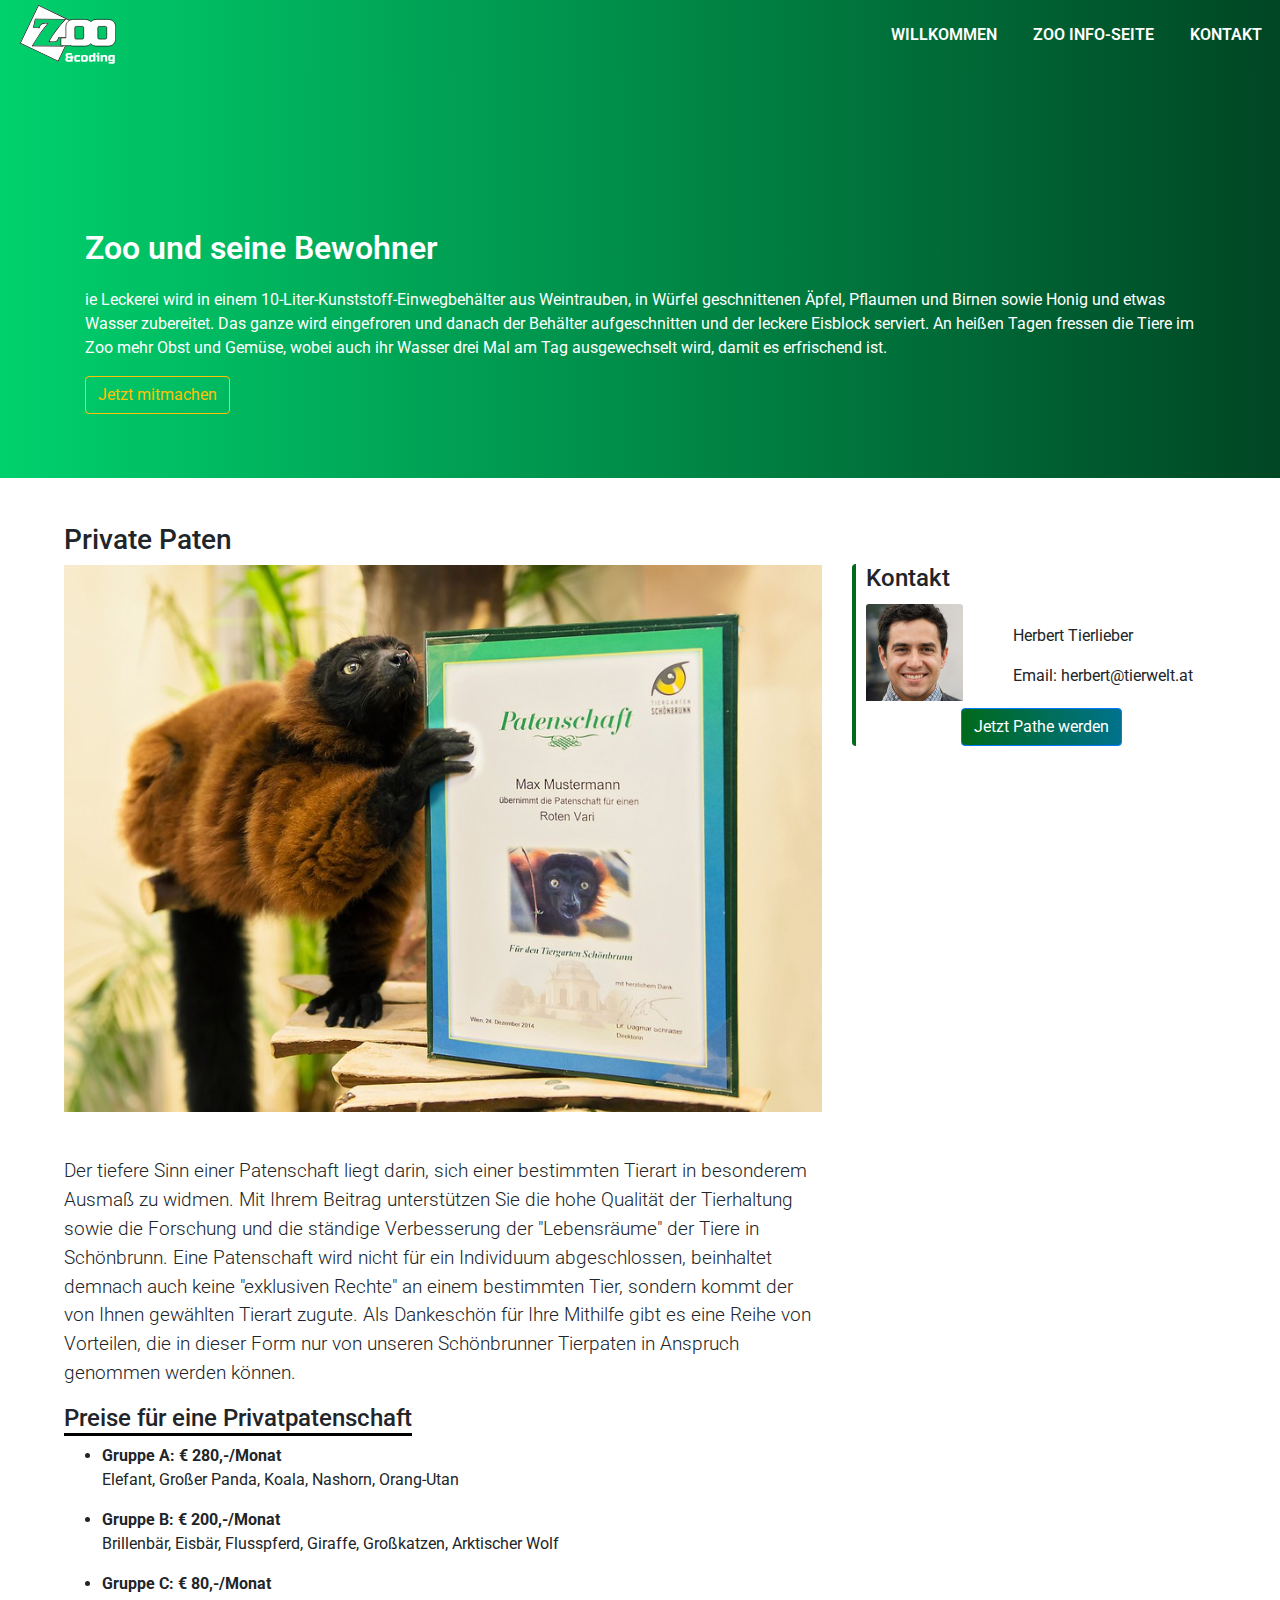
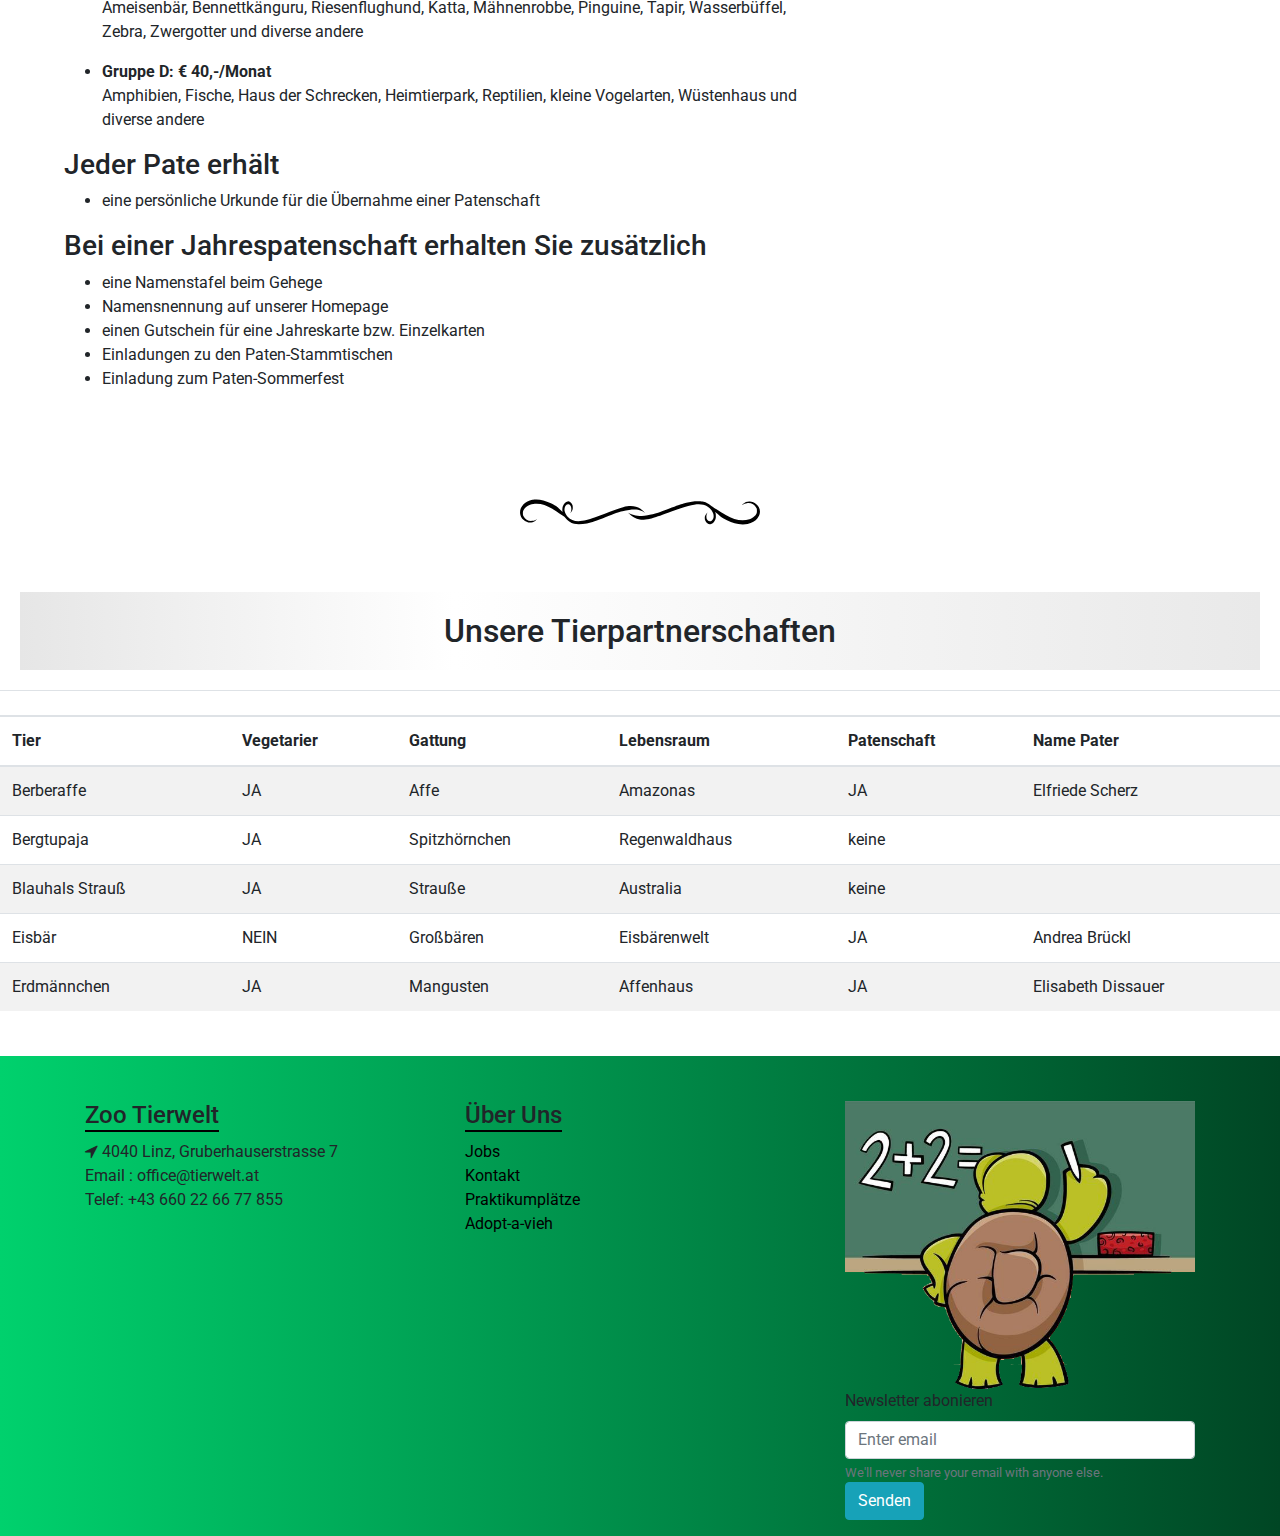
<file: info-seite.html>
<!DOCTYPE html>
<html lang="en">

<head>
    <meta charset="UTF-8">
    <meta name="viewport" content="width=device-width, initial-scale=1.0">
    <link rel="stylesheet" href="style.css">


    <!-- include Bootstrap’s compiled CSS -->
    <link rel="stylesheet" href="https://stackpath.bootstrapcdn.com/bootstrap/4.5.2/css/bootstrap.min.css">
    <script src="https://code.jquery.com/jquery-3.5.1.slim.min.js"></script>
    <script src="https://stackpath.bootstrapcdn.com/bootstrap/4.5.2/js/bootstrap.min.js"></script>
    <link rel="stylesheet" href="https://stackpath.bootstrapcdn.com/font-awesome/4.7.0/css/font-awesome.min.css"
        integrity="sha384-wvfXpqpZZVQGK6TAh5PVlGOfQNHSoD2xbE+QkPxCAFlNEevoEH3Sl0sibVcOQVnN" crossorigin="anonymous">
    <!-- <script src="https://use.fontawesome.com/a8a0d21732.js"></script> -->

    <!-- Import Font Awesome  -->
    <!-- <link rel="stylesheet" href="https://stackpath.bootstrapcdn.com/font-awesome/4.7.0/css/font-awesome.min.css"> -->
    <title>Übung 4</title>
</head>

<body>
    <section id="nav-bar">
        <nav class="navbar navbar-expand-lg navbar-light bg-light">
            <a class="navbar-brand" href="./index.html"><img src="./img/Logo.svg" alt="My Logo"></a>
            <button class="navbar-toggler" type="button" data-toggle="collapse" data-target="#navbarNav"
                aria-controls="navbarNav" aria-expanded="false" aria-label="Toggle navigation">
                <i class="fa fa-bars"></i>
                <!-- <span class="navbar-toggler-icon"></span> -->
            </button>
            <div class="collapse navbar-collapse" id="navbarNav">
                <ul class="navbar-nav ml-auto">
                    <li class="nav-item">
                        <a class="nav-link" href="./index.html">WILLKOMMEN</a>
                    </li>
                    <li class="nav-item">
                        <a class="nav-link" href="./info-seite.html">ZOO INFO-SEITE</a>
                    </li>
                    <li class="nav-item">
                        <a class="nav-link" href="./contact.html">KONTAKT</a>
                    </li>
                </ul>
            </div>
        </nav>
    </section>


    <main>
        <!----------------------------------- BANNER SECTION ------------------------------------------------------->
        <section id="banner">
            <div class="container">
                <div class="row">
                    <div class="col-md-12">
                        <p class="promo-title">Zoo und seine Bewohner</p>
                        <p>ie Leckerei wird in einem 10-Liter-Kunststoff-Einwegbehälter aus Weintrauben, in Würfel
                            geschnittenen Äpfel, Pflaumen und Birnen sowie Honig und etwas Wasser zubereitet. Das ganze
                            wird eingefroren und danach der Behälter aufgeschnitten und der leckere Eisblock serviert.
                            An heißen Tagen fressen die Tiere im Zoo mehr Obst und Gemüse, wobei auch ihr Wasser drei
                            Mal am Tag ausgewechselt wird, damit es erfrischend ist.
                        </p>
                       
                        <button type="button" class="btn btn-outline-warning">Jetzt mitmachen</button>
                        

                    </div>

                </div>
            </div>

        </section>


        <!----------------------------------------------- INFO SECTION PATENSCHAFTEN  --------------------------------------------->

        <section id="info-section-patenschaften">
            <div class="row">
                <div class="col-8">
                    <h3>Private Paten</h3>
                    <img src="./img/pa_patenschaft_roter_vari_animal_detail_935.jpg" alt="cute animal foto"
                        class="img-left-column">
                    <p>Der tiefere Sinn einer Patenschaft liegt darin, sich einer bestimmten Tierart in besonderem
                        Ausmaß zu widmen. Mit Ihrem Beitrag unterstützen Sie die hohe Qualität der Tierhaltung sowie die
                        Forschung und die ständige Verbesserung der "Lebensräume" der Tiere in Schönbrunn. Eine
                        Patenschaft wird nicht für ein Individuum abgeschlossen, beinhaltet demnach auch keine
                        "exklusiven Rechte" an einem bestimmten Tier, sondern kommt der von Ihnen gewählten Tierart
                        zugute. Als Dankeschön für Ihre Mithilfe gibt es eine Reihe von Vorteilen, die in dieser Form
                        nur von unseren Schönbrunner Tierpaten in Anspruch genommen werden können.
                    </p>

                    <h4>Preise für eine Privatpatenschaft</h4>
                    <ul>
                        <li><b>Gruppe A: € 280,-/Monat</b></li>
                        <p>Elefant, Großer Panda, Koala, Nashorn, Orang-Utan</p>
                        <li><b>Gruppe B: € 200,-/Monat</b></li>
                        <p>Brillenbär, Eisbär, Flusspferd, Giraffe, Großkatzen, Arktischer Wolf</p>
                        <li><b>Gruppe C: € 80,-/Monat</b></li>
                        <p>Ameisenbär, Bennettkänguru, Riesenflughund, Katta, Mähnenrobbe, Pinguine, Tapir,
                            Wasserbüffel, Zebra, Zwergotter und diverse andere</p>
                        <li><b>Gruppe D: € 40,-/Monat </b> </li>
                        <p>Amphibien, Fische, Haus der Schrecken, Heimtierpark, Reptilien, kleine Vogelarten, Wüstenhaus
                            und diverse andere
                        </p>
                    </ul>

                    <h3>Jeder Pate erhält</h3>
                    <ul>
                        <li>eine persönliche Urkunde für die Übernahme einer Patenschaft</li>
                    </ul>

                    <h3>Bei einer Jahrespatenschaft erhalten Sie zusätzlich</h3>
                    <ul>
                        <li>eine Namenstafel beim Gehege</li>
                        <li>Namensnennung auf unserer Homepage</li>
                        <li>einen Gutschein für eine Jahreskarte bzw. Einzelkarten</li>
                        <li>Einladungen zu den Paten-Stammtischen</li>
                        <li>Einladung zum Paten-Sommerfest</li>
                    </ul>

                </div>
                <div class="col-4">
                    <div class="card">
                        <h4 class="card-title">Kontakt</h4>
                        <div class="row">
                            <div class="col-4">
                                <img class="card-img-top" src="./img/profile-picture.jpg" alt="Card image cap">
                            </div>
                            <div class="col-8">
                                <div class="card-body">
                                    <p class="card-text">Herbert Tierlieber</p>
                                    <p class="card-text">Email: herbert@tierwelt.at</p>
                                </div>
                            </div>
                        </div>
                        <div class="row">
                            <div class="col-12">
                                <a href="#" class="btn btn-primary">Jetzt Pathe werden</a>
                            </div>
                        </div>
                    </div>
                </div>


        </section>


        <!------------------------------------------------- TABELLE INFOSEITE  ----------------------------------------------------------->
        <section id="table-infoseite">

            <img src="./img/page_devider.svg" alt="">

            <h2>Unsere Tierpartnerschaften</h2>

            <table id="table-tierarten" class="table  table-striped">
                <thead>
                    <tr>
                        <th colspan="6" style="background-color: white;"></th>
                    </tr>
                    <tr>
                        <th>Tier</th>
                        <th>Vegetarier</th>
                        <th>Gattung</th>
                        <th>Lebensraum</th>
                        <th>Patenschaft</th>
                        <th>Name Pater</th>
                    </tr>
                </thead>
                <tbody>
                    <tr>
                        <td>Berberaffe</td>
                        <td>JA</td>
                        <td>Affe</td>
                        <td>Amazonas</td>
                        <td>JA</td>
                        <td>Elfriede Scherz</td>

                    </tr>
                    <tr>
                        <td>Bergtupaja</td>
                        <td>JA</td>
                        <td>Spitzhörnchen</td>
                        <td>Regenwaldhaus</td>
                        <td colspan="2">keine</td>
                    </tr>

                    <tr>
                        <td>Blauhals Strauß</td>
                        <td>JA</td>
                        <td>Strauße</td>
                        <td>Australia</td>
                        <td colspan="2">keine</td>
                    </tr>
                    <tr>
                        <td>Eisbär </td>
                        <td>NEIN</td>
                        <td>Großbären</td>
                        <td>Eisbärenwelt</td>
                        <td>JA</td>
                        <td>Andrea Brückl</td>
                    </tr>
                    <tr>
                        <td>Erdmännchen </td>
                        <td>JA</td>
                        <td>Mangusten </td>
                        <td>Affenhaus</td>
                        <td>JA</td>
                        <td>Elisabeth Dissauer</td>
                    </tr>
                </tbody>
            </table>

        </section> <!-- section id="table-infoseite" -->
    </main>


   <!------------------------------ FOOTER SECTION ---------------------------------------->

   <section class="footer">
    <div class="container">
        <div class="row">
            <div class="col-md-4 footer-col1">
                <h4>Zoo Tierwelt</h4> <p></p>
                <i class="fa fa-location-arrow" aria-hidden="true"></i>
                <p style="display: inline-block;" class=".text-height-0">4040 Linz, Gruberhauserstrasse 7</p>
                <p>Email : office@tierwelt.at</p>
                <p>Telef: +43 660 22 66 77 855</p>
            </div>
            <div class="col-md-4 footer-col2">
                <!-- <p class="promo-title">Zoo und seine Bewohner</p> -->
                <h4>Über Uns</h4>
                <a href="#"><p>Jobs</p></a>
                <a href="#"><p>Kontakt</p></a>
                <a href="#"><p>Praktikumplätze</p></a>
                <a href="#"><p>Adopt-a-vieh</p></a>


                
            </div>
            <div class="col-md-4">
                <img src="./img/footer-hipo-writing.png" alt="Hipo writing on board">
                <form method="GET" action="./kapitel_08/ausgabe.html">
                    <div class="form-group">
                        <label for="exampleInputEmail1">Newsletter abonieren</label>
                        <input type="email" class="form-control" id="exampleInputEmail1"
                            aria-describedby="emailHelp" placeholder="Enter email" name="email-newsletter-footer">
                        <small id="emailHelp" class="form-text text-muted">We'll never share your email with anyone
                            else.</small>
                        <button type="submit" class="btn btn-info">Senden</button>
                    </div>
                </form>
            </div>
        </div>
    </div>
</section>  <!-- End section footer-->


</body>

</html>
</file>
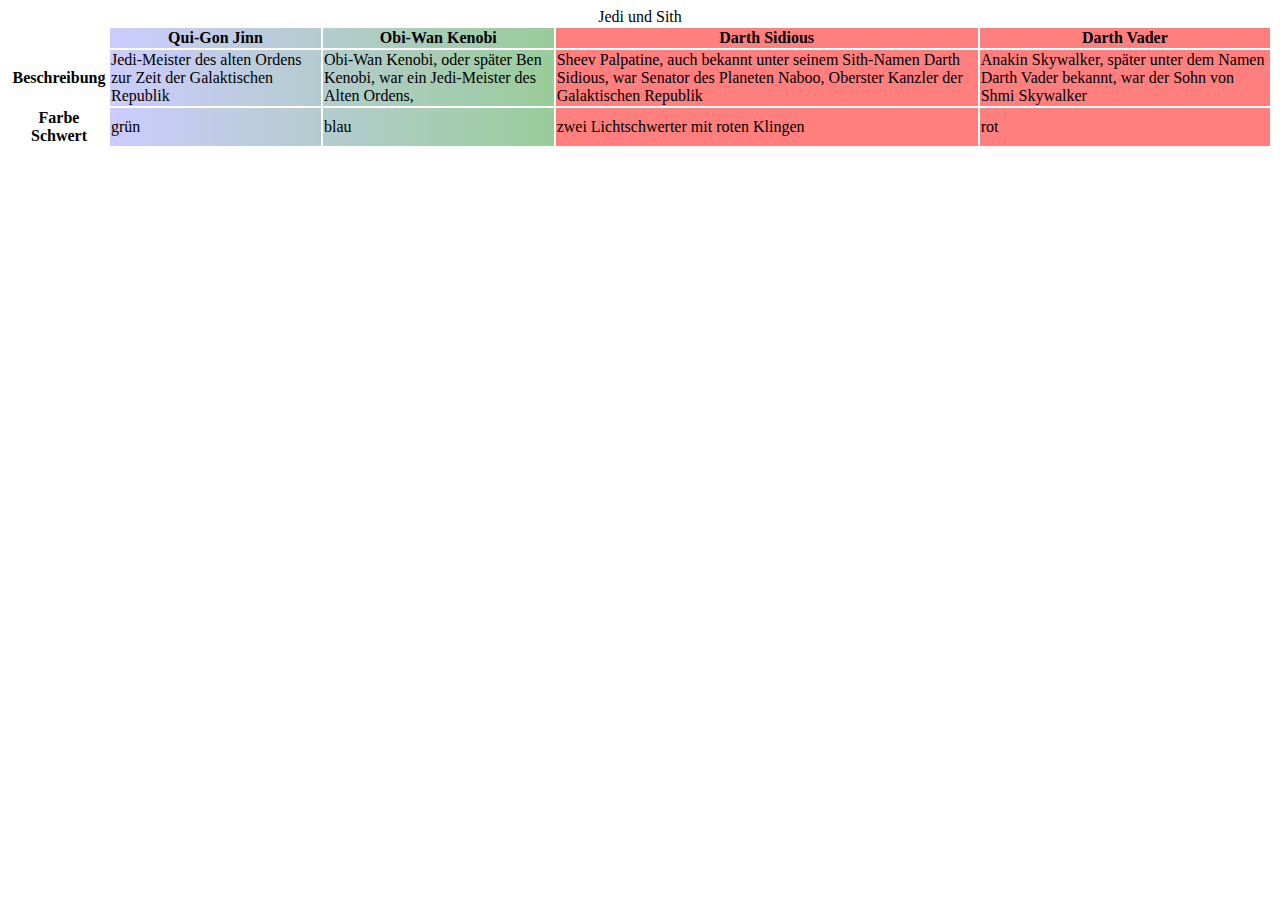
<file: kapitel_08/colgroup.html>
<!doctype html>
<html lang="de">
<head>
  <meta charset="UTF-8">
  <meta name="viewport" content="width=device-width, initial-scale=1">
  <title>Tabelle</title>
  <style>
    .jedi {
      background: linear-gradient(to left, hsla(120, 100%, 25.1%, 0.4), hsla(240, 100%, 50%, 0.2))
    }

    .sith {
      background: rgba(255, 0, 0, 0.5)
    }
  </style>
</head>
<body>
  <table>
    <caption>Jedi und Sith</caption>
    <colgroup>
      <col>
      <col span="2" class="jedi">
      <col span="2" class="sith">
    </colgroup>
    <tr>
      <td> </td>
      <th scope="col">Qui-Gon Jinn</th>
      <th scope="col">Obi-Wan Kenobi</th>
      <th scope="col">Darth Sidious</th>
      <th scope="col">Darth Vader</th>
    </tr>
    <tr>
      <th scope="row">Beschreibung</th>
      <td>Jedi-Meister des alten Ordens zur Zeit der Galaktischen Republik</td>
      <td>Obi-Wan Kenobi, oder später Ben Kenobi, war ein Jedi-Meister des Alten Ordens,</td>
      <td>Sheev Palpatine, auch bekannt unter seinem Sith-Namen Darth Sidious, war Senator des Planeten Naboo, Oberster Kanzler der Galaktischen Republik</td>
      <td>Anakin Skywalker, später unter dem Namen Darth Vader bekannt, war der Sohn von Shmi Skywalker</td>
    </tr>
    <tr>
      <th scope="row">Farbe Schwert</th>
      <td>grün</td>
      <td>blau</td>
      <td>zwei Lichtschwerter mit roten Klingen</td>
      <td>rot</td>
    </tr>
  </table>
</body>

</html>
</file>
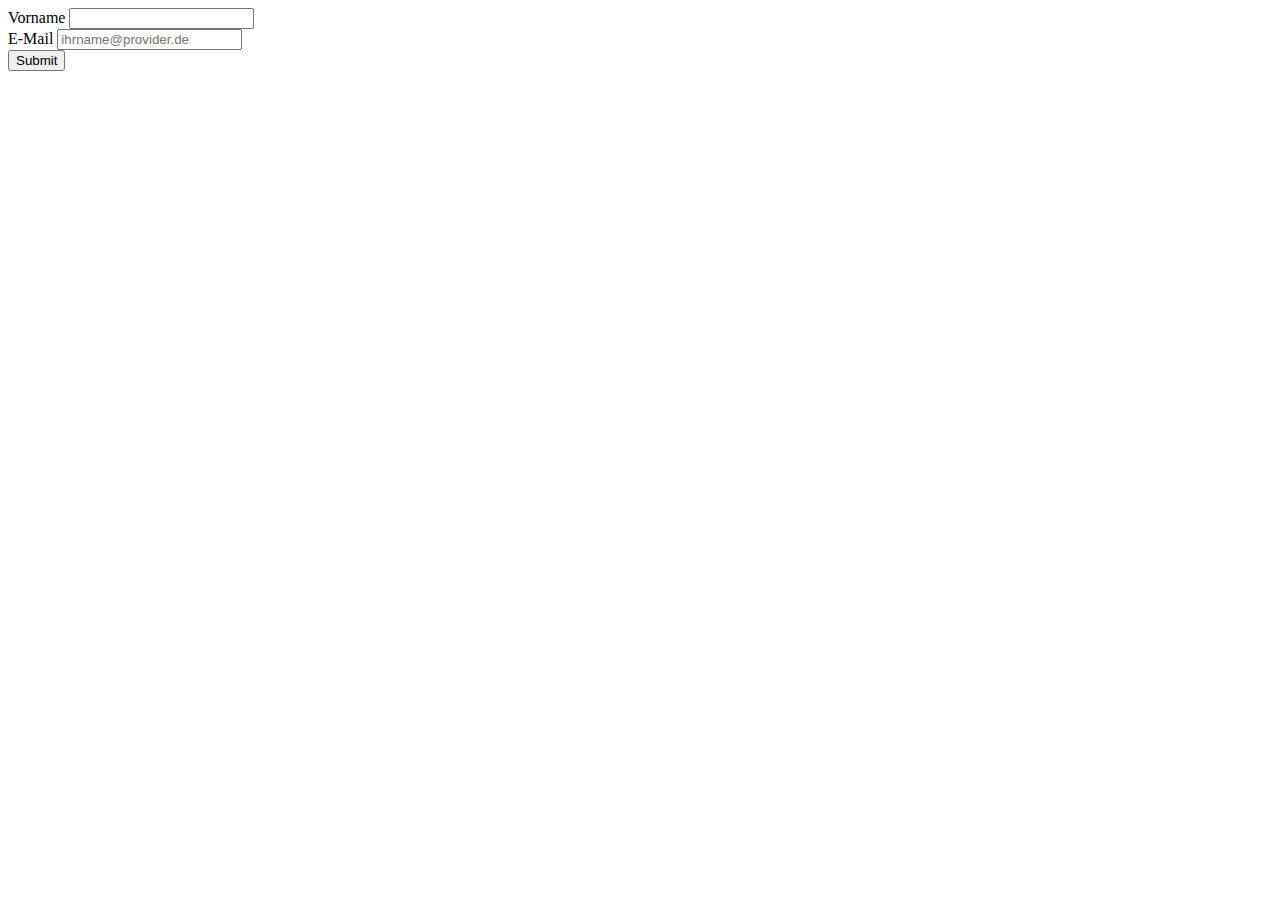
<file: kapitel_08/formular.html>
<!doctype html>
<html lang="de">
<head>
  <meta charset="UTF-8">
  <meta name="viewport" content="width=device-width, initial-scale=1">
  <title>Formulare</title>
</head>
<body>
<form method="get" action="ausgabe.html">
  <div>
    <label for="vorname">Vorname</label>
    <input type="text" name="vorname" id="vorname">
  </div>
  <div>
    <label for="emailadresse">E-Mail</label>
    <input type="email" name="email" placeholder="ihrname@provider.de">
  </div>
  <input type="submit">
</form>

</body>
</html>
</file>
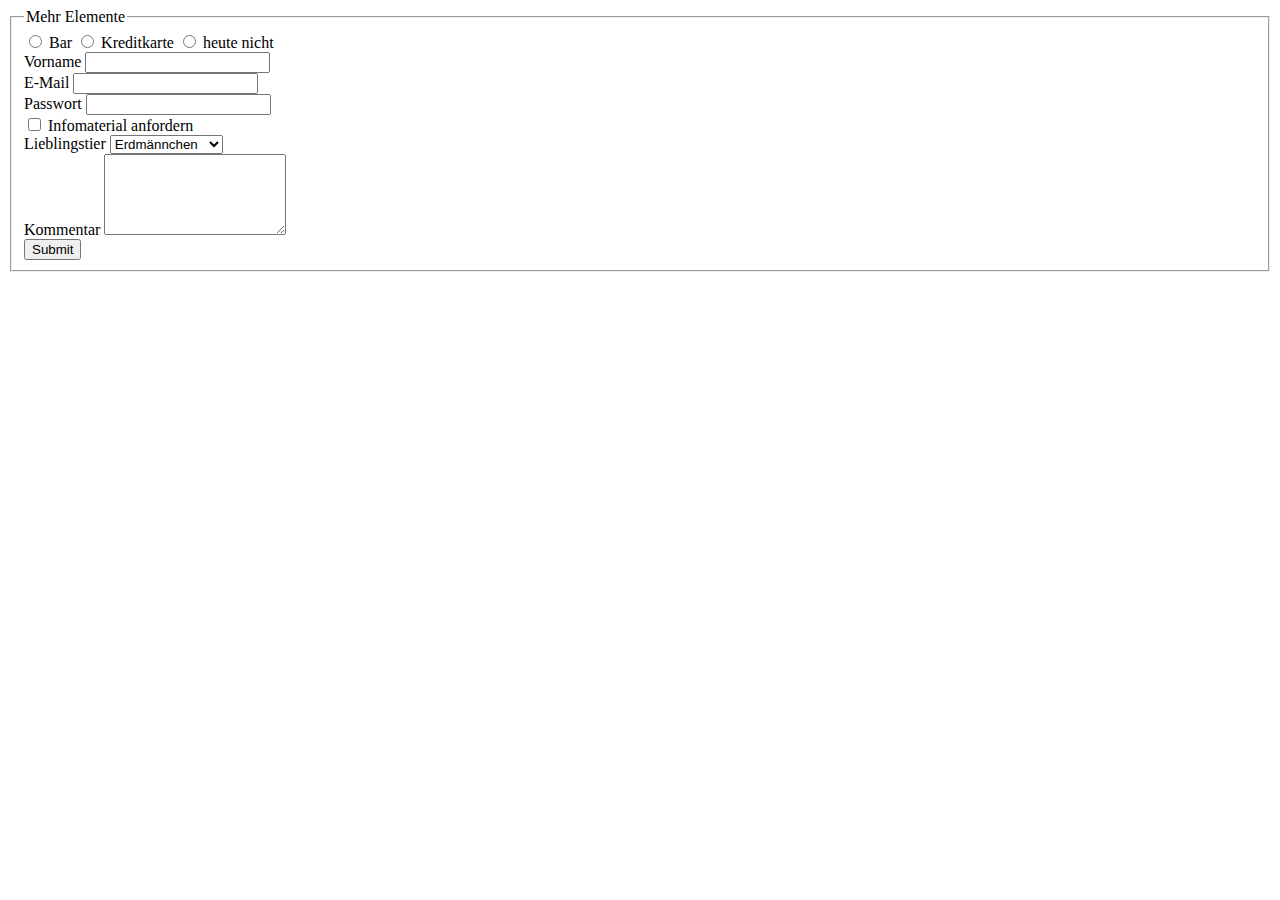
<file: kapitel_08/formular_erweitert.html>
<!doctype html>
<html lang="de">
<head>
  <meta charset="UTF-8">
  <meta name="viewport" content="width=device-width, initial-scale=1">
  <title>Formulare</title>
</head>
<body>
  <form method="get" action="ausgabe.html">
    <fieldset>
      <legend>Mehr Elemente</legend>
      <div>
        <input type="radio" name="zahlen" id="bar" value="bar">
        <label for="bar">Bar</label>
        <input type="radio" name="zahlen" id="kreditkarte" value="kreditkarte">
        <label for="kreditkarte">Kreditkarte</label>
        <input type="radio" name="zahlen" id="heutenicht" value="heutenicht">
        <label for="heutenicht">heute nicht</label>
      </div>
      <div>
        <label for="vorname">Vorname</label>
        <input type="text" name="vorname" id="vorname">
      </div>
      <div>
        <label for="emailadresse">E-Mail</label>
        <input type="email" name="emailadresse" id="emailadresse">
      </div>
      <div>
        <label for="passwort">Passwort</label>
        <input type="password" name="passwort" id="passwort">
      </div>
      <div>
        <input type="checkbox" name="info" value="ja" id="info">
        <label for="info">Infomaterial anfordern</label>
      </div>
      <div>
        <label for="lieblingstier">Lieblingstier</label>
        <select name="lieblingstier" id="lieblingstier">
	         <option value="1">Erdmännchen</option>
	         <option value="2">Grottenolm</option>
	         <option value="3">Spiegeleiqualle</option>
	         <option value="4">Seeschwalbe</option>
	      </select>
      </div>
      <div>
        <label for="kommentar">Kommentar</label>
        <textarea rows="5" cols="20" name="kommentar" id="kommentar"></textarea>
      </div>
      <input type="submit">
    </fieldset>
  </form>
</body>
</html>
</file>
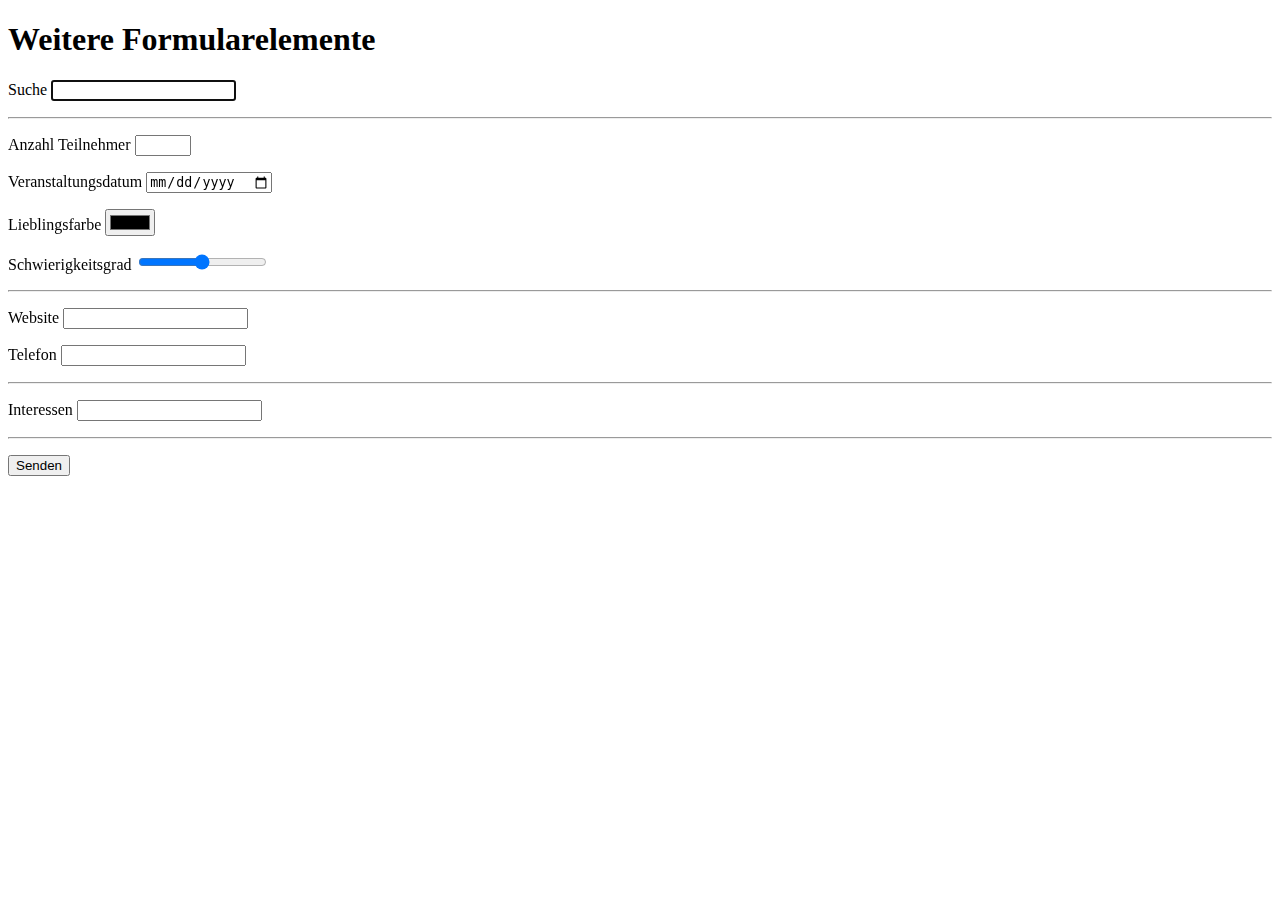
<file: kapitel_08/formular_felder.html>
<!doctype html>
<html lang="de">
  <head>
    <meta charset="utf-8">
    <meta name="viewport" content="width=device-width, initial-scale-1">
    <title>Formular</title>
  </head>
  <body>
    <h1>Weitere Formularelemente</h1>
    <form action="ausgabe.html" method="get">
      <p>
        <label for="suche">Suche</label>
        <input type="search" name="suche" id="suche" autofocus>
      </p>
      <hr>
      <p>
        <label for="teilnehmer">Anzahl Teilnehmer</label>
        <input type="number" min="5" max="35" step="5" name="teilnehmer" id="teilnehmer" required>
      </p>
      <p>
        <label for="datum">Veranstaltungsdatum</label>
        <input type="date" name="datum" id="datum">
      </p>
      <p>
        <label for="farbe">Lieblingsfarbe</label>
        <input type="color" name="color" id="farbe">
      </p>
      <p>
        <label for="grad">Schwierigkeitsgrad</label>
        <input type="range" name="grad" id="grad">
      </p>
      <hr>
      <p>
        <label for="website">Website </label>
        <input type="url" name="website" id="website">
      </p>
      <p>
        <label for="telefon">Telefon</label>
        <input type="tel" name="telefon" id="telefon">
      </p>
      <hr>
      <p>
        <label for="interessen">Interessen</label>
          <input type="text" list="intliste" name="interesseb" id="interessen">
          <datalist id="intliste">
            <option value="Hirschmaus">
            <option value="Taschenratte">
            <option value="Flughund">
          </datalist>
      </p>
      <hr>
      <p>
      <input type="submit" value="Senden">
      </p>
    </form>
  </body>
</html>
</file>
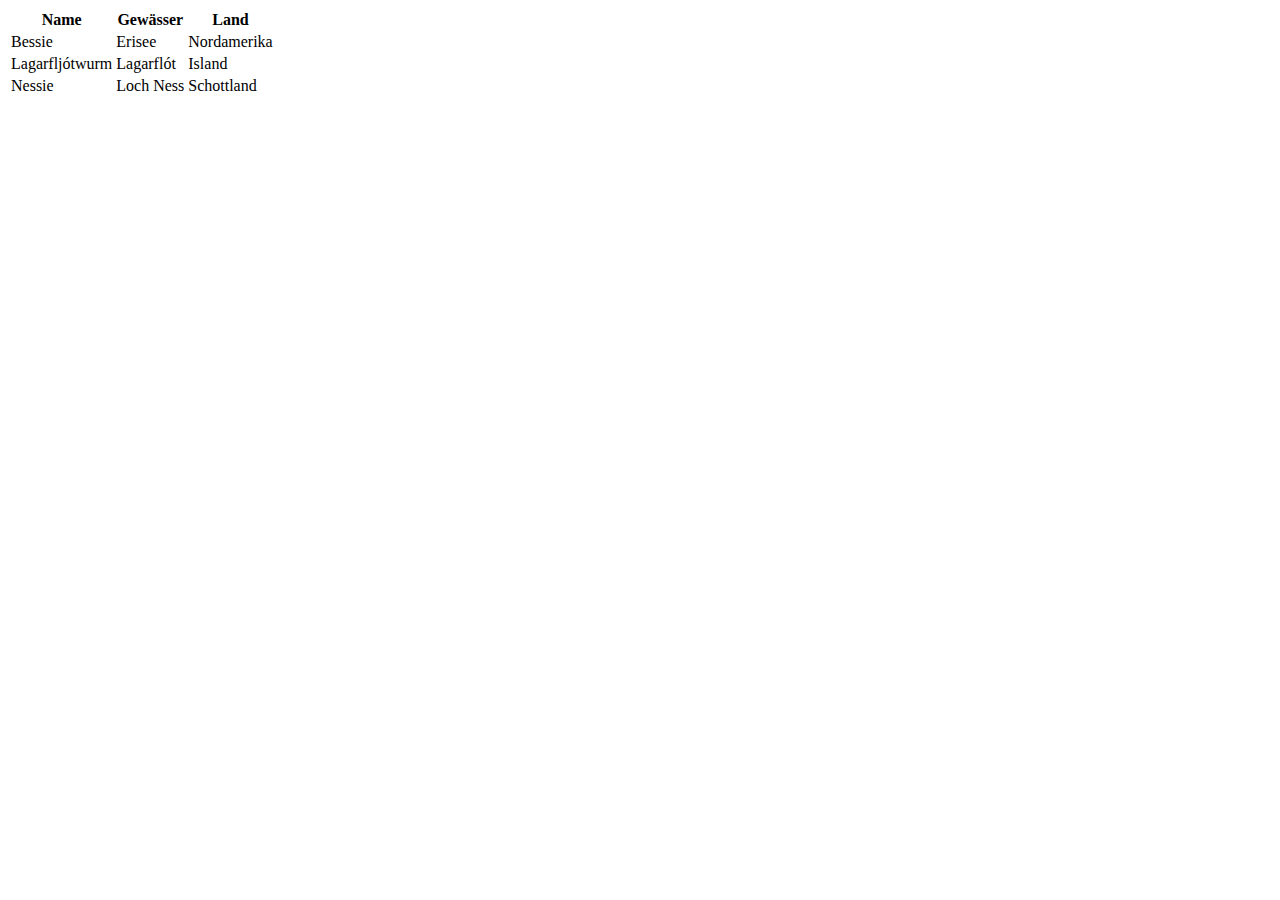
<file: kapitel_08/tabelle_basis.html>
<!doctype html>
<html lang="de">
<head>
  <meta charset="UTF-8">
  <meta name="viewport" content="width=device-width, initial-scale=1">
  <title>Tabelle</title>
</head>
<body>
  <table>
    <tr>
      <th>Name</th>
      <th>Gewässer</th>
      <th>Land</th>
    </tr>
    <tr>
      <td>Bessie</td>
      <td>Erisee</td>
      <td>Nordamerika</td>
    </tr>
    <tr>
      <td>Lagarfljótwurm</td>
      <td>Lagarflót</td>
      <td>Island</td>
    </tr>
    <tr>
      <td>Nessie</td>
      <td>Loch Ness</td>
      <td>Schottland</td>
    </tr>
  </table>
</body>
</html>
</file>
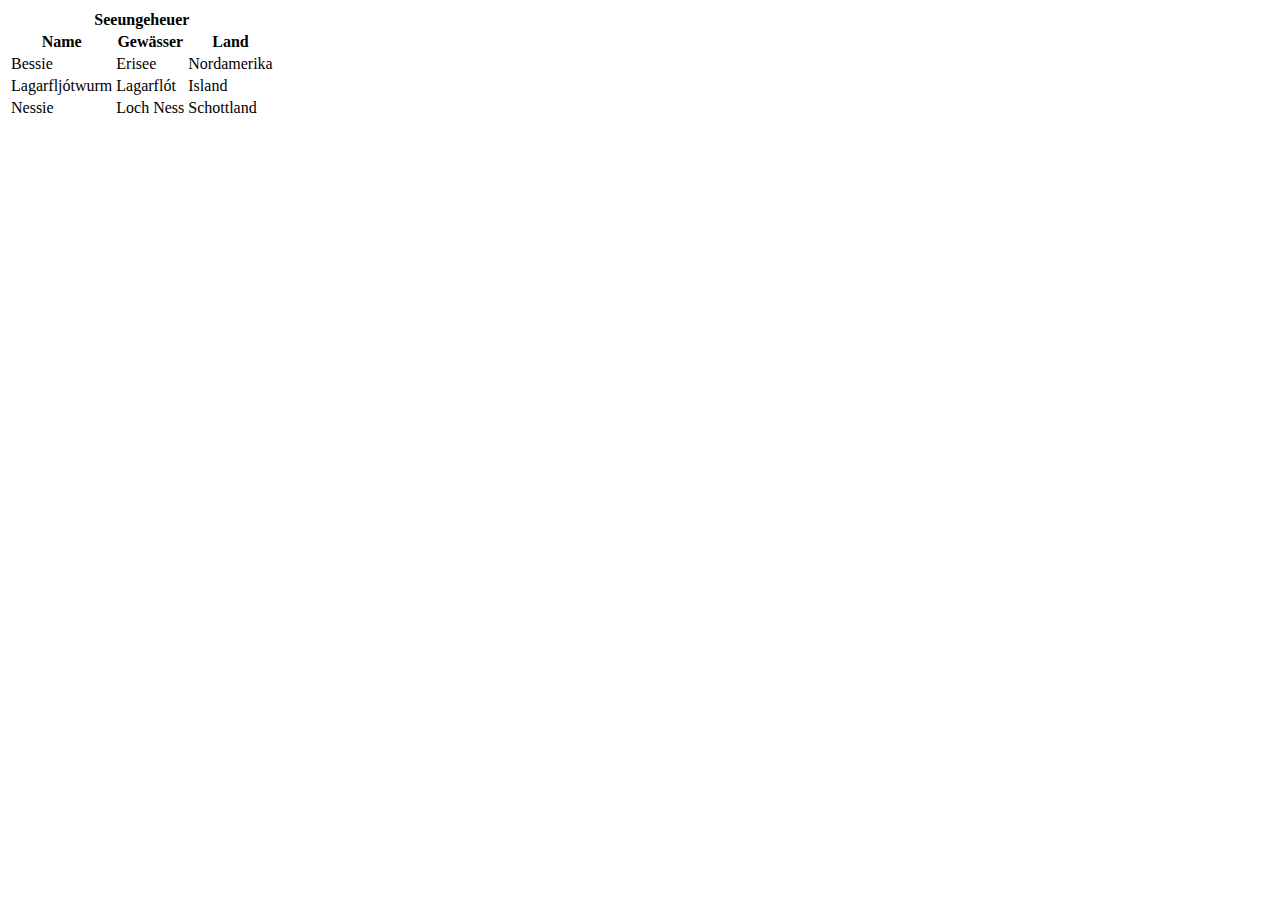
<file: kapitel_08/tabelle_header.html>
<!doctype html>
<html lang="de">
<head>
  <meta charset="UTF-8">
  <meta name="viewport" content="width=device-width, initial-scale=1">
  <title>Tabelle</title>
</head>
<body>
  <table>
    <tr>
      <th colspan="3">Seeungeheuer</th>
    </tr>
    <tr>
      <th>Name</th>
      <th>Gewässer</th>
      <th>Land</th>
    </tr>
    <tr>
      <td>Bessie</td>
      <td>Erisee</td>
      <td>Nordamerika</td>
    </tr>
    <tr>
      <td>Lagarfljótwurm</td>
      <td>Lagarflót</td>
      <td>Island</td>
    </tr>
    <tr>
      <td>Nessie</td>
      <td>Loch Ness</td>
      <td>Schottland</td>
    </tr>
  </table>
</body>
</html>
</file>
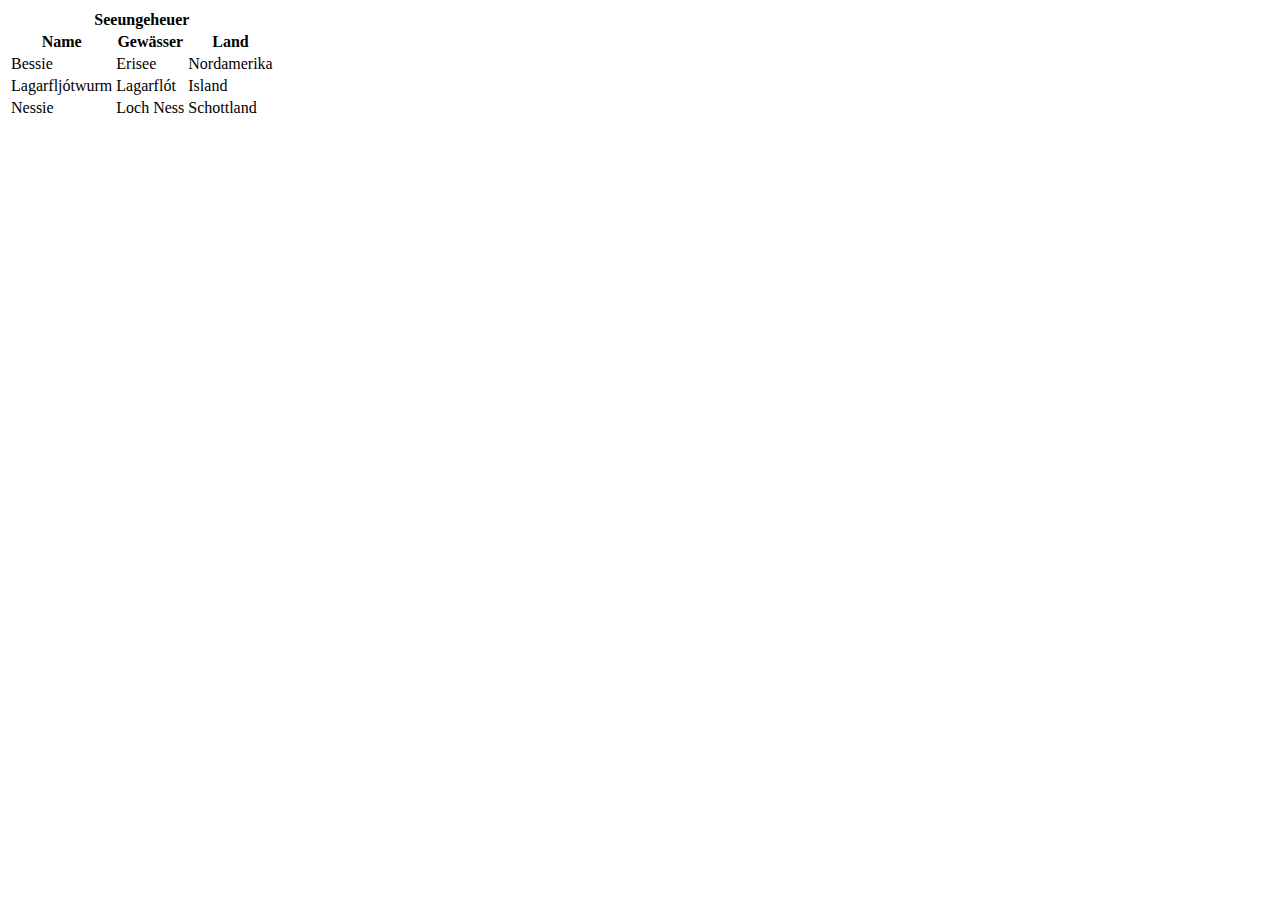
<file: kapitel_08/tabelle_thead-tbody.html>
<!doctype html>
<html lang="de">
  <head>
    <meta charset="UTF-8">
    <meta name="viewport" content="width=device-width, initial-scale=1">
    <title>Tabelle</title>
  </head>
  <body>
    <table>
      <thead>
        <tr>
          <th colspan="3">Seeungeheuer</th>
        </tr>
        <tr>
          <th>Name</th>
          <th>Gewässer</th>
          <th>Land</th>
        </tr>
      </thead>
      <tbody>
        <tr>
          <td>Bessie</td>
          <td>Erisee</td>
          <td>Nordamerika</td>
        </tr>
        <tr>
          <td>Lagarfljótwurm</td>
          <td>Lagarflót</td>
          <td>Island</td>
        </tr>
        <tr>
          <td>Nessie</td>
          <td>Loch Ness</td>
          <td>Schottland</td>
        </tr>
      </tbody>
    </table>
  </body>
</html>
</file>
<file: style.css>
/* IMPORTING FONTS FROM GOOGLE */

@import url('https://fonts.googleapis.com/css2?family=Roboto:wght@300;700&display=swap');

/*Generall styling */

* {
    margin: 0;
    padding: 0;
}

body {
    font-family: sans-serif;
}

/* --------------------------------------       NAVIGATION BAR     -------------------------------------- */

#nav-bar {
    position: sticky;
    top: 0;
    z-index: 10;
}

.navbar {
    background-image: linear-gradient(to left, #004624, #00D16D);
    padding: 0 !important;
}



.navbar-brand img {
    height: 60px;
    padding-left: 20px;
}


.navbar-nav li {
    padding: 0 10px;
}

.navbar-nav li a {
    color: white !important;
    font-weight: 600;
    float: right;
    text-align: left;
}

.fa-bars {
    color: white;
    font-size: 30px !important;
}

.navbar-toggler {
    outline: none;
}

/* ---------------------------------------    FOOTER STYLING ------------------------------------------- */
.footer{
    background-image: linear-gradient(to left, #004624, #00D16D);
}

.footer .container{
    margin-top: 5vh;
    padding-top: 5vh;
}

.footer img{
    width: 100%;
}

/* -------------------------  BANNER SECTION ------------------------- */

#banner {
    background-image: linear-gradient(to left, #004624, #00D16D);
    color: white;
    padding-top: 5%;
    padding-bottom: 5%
}

.promo-title{
    font-size: 2rem;
    font-weight: 600;
    margin-top: 10vh;
}

#banner .fa-play-circle-o{
    color: white;
}

#banner a{
    color: white;
    text-decoration: none;
}

.play-btn{
    width: 45px;
    margin: 20px;
}

 .page-devider{
    width: 100vw;
    fill: red;
}


/* ----------------------------------- VIDEO SECTION ---------------------------------------- */

#willkommen-video{
    width: 100vw;
    height: 100vh;
    background-color: rgb(243, 243, 243);
    padding-top: 50px;
    margin-bottom: 50px;
}

#willkommen-video h2{
    font-family: 'Roboto', sans-serif;
    font-weight: 700;
    padding-top: 5vh;
    text-align: center;
}



#video-youtube{
    border: 2px white solid;


    position: relative;
    padding-bottom: 56.25%;
    padding-top: 30px;
    height: 0;
    overflow: hidden;
}

#video-youtube iframe,
#video-youtube object,
#video-youtube embed {
    position: absolute;
    top: 0;
    left: 0;
    width: 100%;
    height: 100%;
}




/*Formatting Willkommen Page title*/

.seite1-title{
    display: flex;
    width: 100%;
}

.seite1-title img, .seite1-title h2{
    flex-shrink : 1;
}

/*Formatting Wilkommen Page */

/* Description List headers*/

.box {
    border: darkgray 1px solid;
    margin: 40px 0px;
    background: rgb(218, 218, 218);
    background:  radial-gradient(circle, rgba(218, 218, 218, 1) 0%, rgba(199, 199, 199, 1) 40%, rgba(255, 255, 255, 1) 100%);

    box-shadow: 10px 10px 5px 0px rgba(0,0,0,0.39);

    /*background: url("img/buch.svg") no-repeat left top, linear-gradient(#eb01a5, #d13531);*/

    /*background: url("img/buch.svg") no-repeat ;*/
   
}


main dl dt {
    background: rgb(0, 105, 27);
    background: linear-gradient(90deg,  rgba(255, 255, 255, 1) 0%, rgba(0, 105, 27, 1) 100%);

    padding-top: 0.5rem;
    padding-bottom: 0.5rem;
    padding-left: 0.5rem;
    border: 1px solid black;

    display: flex;
    align-items: center;
}

main dl dt img {
    width: 3.5rem;
    margin: 10px;
}

main dl dt h3 {
    font-size: 1.5rem;
}

main dl dd p {
    margin-right: 20px;
}

/* Definitionsliste definitions-liste*/
#definitions-liste{
    width: 80%;
    margin: auto;
    max-width: 1200px;
}


/* ---------------------   Formatting info-section-patenschaften ---------------------- */
#info-section-patenschaften{
    margin-top: 5vh;
    margin-left: 5vw;
    margin-right: 5vw;
}

.img-left-column{
    width: 100%;
    margin-bottom: 5vh;
}

#info-section-patenschaften .row .col-8>p{
    font-family: 'Roboto', sans-serif;
    font-weight: 300;
    font-size: 1.2rem;
}

#info-section-patenschaften .row .col-8>h4{
    border-bottom: 3px solid black;
    display: inline-block;
}


#info-section-patenschaften .row .col-8 ul{
    margin-left: 5%;
    
}

#info-section-patenschaften .row .col-4 .card{
    border: 0px;
    margin-top: 4.5vh;
    border-left: 4px solid rgba(0, 105, 27, 1);
    padding-left: 10px;
}

#info-section-patenschaften .row .col-4 .card .row .col-12{
    /* width: 120px; */
    text-align: center;
}

.btn-primary{
    padding-top: 100px;
    background: linear-gradient(90deg, rgba(0, 105, 27, 1) 0%, rgba(0, 105, 27, 0.5) 100%);
    border-color:  rgba(0, 105, 27, 1);
    /* display: block;
    margin:auto; */
}


/*  -----------------------    SECTION & TABLE TIERARTEN STYLING --------------------------------------- */
#table-infoseite{
   
    margin-top: 5vh;
}
#table-tierarten{
    width: 100%;
}

#table-infoseite h2{
    text-align: center;
    margin: 20px;
    background: rgb(230,230,230);
    background: linear-gradient(90deg, rgba(230,230,230,1) 0%, rgba(255,255,255,1) 35%, rgba(233,233,233,1) 100%);
    padding: 20px;
}

#table-infoseite img{
    /* width: 60%; */
    height: 120px;
    display: block;
    margin: auto;
    background-color: white;
}


/* -------------------------------------- KONTAKT SEITE FORMATIERUNG  ----------------------------------------------------------*/

#contact-section{
    background: lightgrey;
    padding-bottom: 1px; /*um collapsing margins zu vermeiden*/
 }

.contact-section-title{
    display: flex;
    flex-direction: column;
    align-items: center;
}

.contact-section-title img{
    width: 30%;
    height:    auto;
}
#contact-section h1{
    padding : 30px 0;
}
.kontakt-formular{
    width: 80%;
    max-width: 1300px;
   
    background-color: white;
    margin: auto;
    padding: 30px;
    margin-bottom: 5vh;
    border: 3px darkgray solid;
    box-shadow: 10px 10px 5px 0px rgba(148,148,148,1);
    /*padding-top: 30px;*/
    /*padding-bottom: 10px;*/
}

.flex-progressbar-formatting{ /* Text über den Progressbar wird hier eingestellt*/
    display: flex;
    justify-content: space-between;
}

/* Formatting spacing betwwen footer paragraths*/
.footer-col1 i, .footer-col1 p{
    margin:0;
}
.footer-col2 i, .footer-col2 p{
    margin:0;
}
/* ------------------------------------------------*/

.footer .container :nth-child(2) a{
    text-decoration: none;
    color:black;
}

/*Setting underline on h4 in footer*/
.footer h4{
    border-bottom: 2px black solid;
    display: inline-block;
}
</file>
